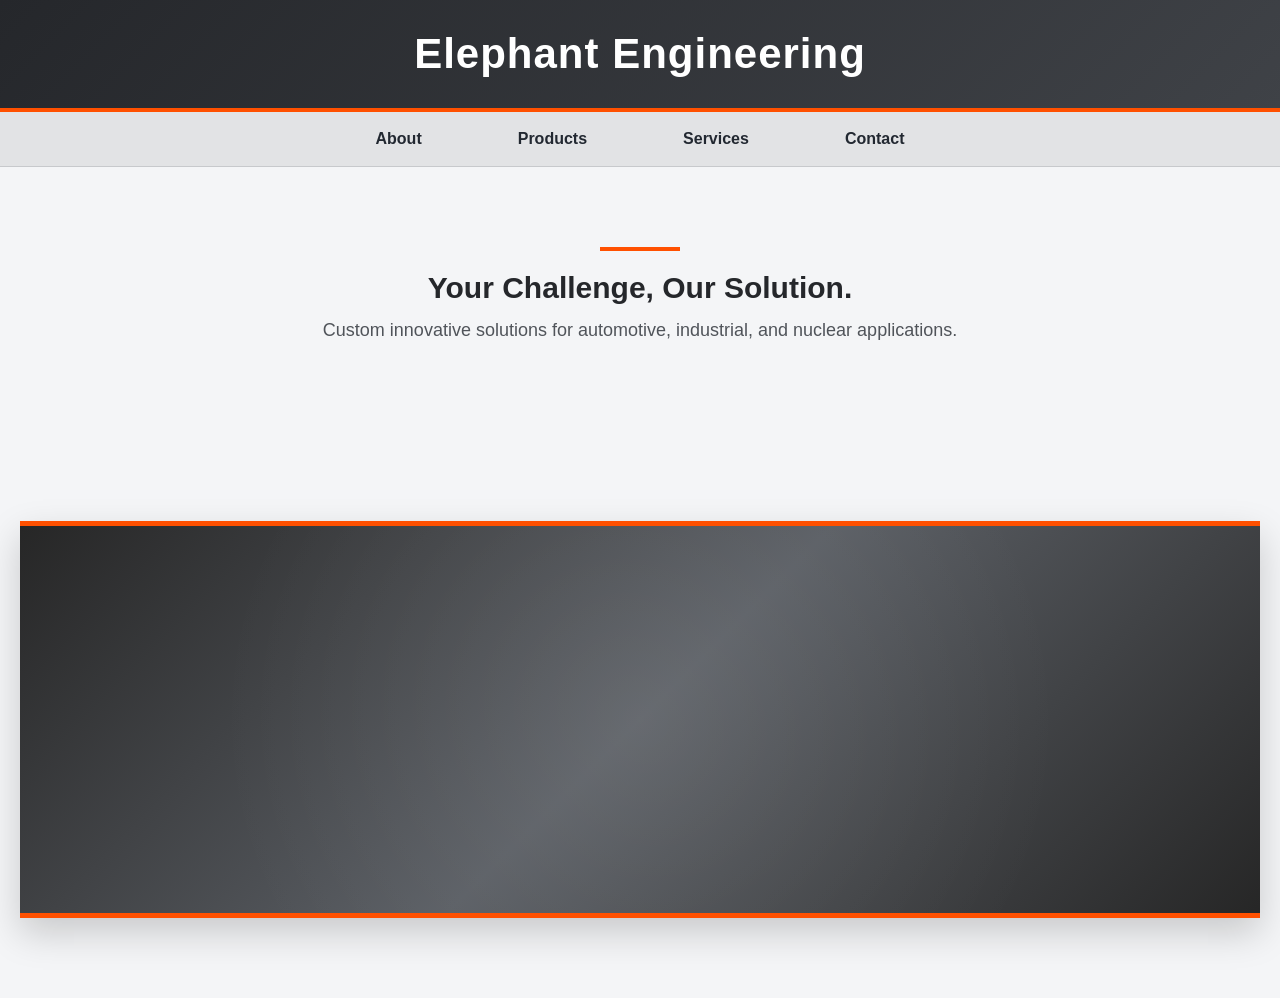
<file: index.html>
<!DOCTYPE html>
<html lang="en">

<head>
    <meta charset="UTF-8">
    <meta name="viewport" content="width=device-width, initial-scale=1.0">
    <title>My Website</title>
    <link rel="stylesheet" href="style.css">
</head>

<body>
    <header>
        <div class="banner">
            <h1> <a href="index.html">Elephant Engineering</a></h1>
        </div>

        <nav>
            <ul>
                <li><a href="about.html">About</a></li>
                <li><a href="products.html">Products</a></li>
                <li><a href="services.html">Services</a></li>
                <li><a href="contact.html">Contact</a></li>
            </ul>
        </nav>
    </header>

    <main>
        <h2>Your Challenge, Our Solution.</h2>

        <p>
            Custom innovative solutions for automotive,
            industrial, and nuclear applications.
        </p>
        <section class="engineering-banner">
            <div class="banner-content">
                <span class="banner-word word-one">ENGINEERING</span>
                <span class="banner-word word-two">DESIGN</span>
                <span class="banner-word word-three">MANUFACTURING</span>
            </div>
        </section>
    </main>
</body>

</html>
</file>
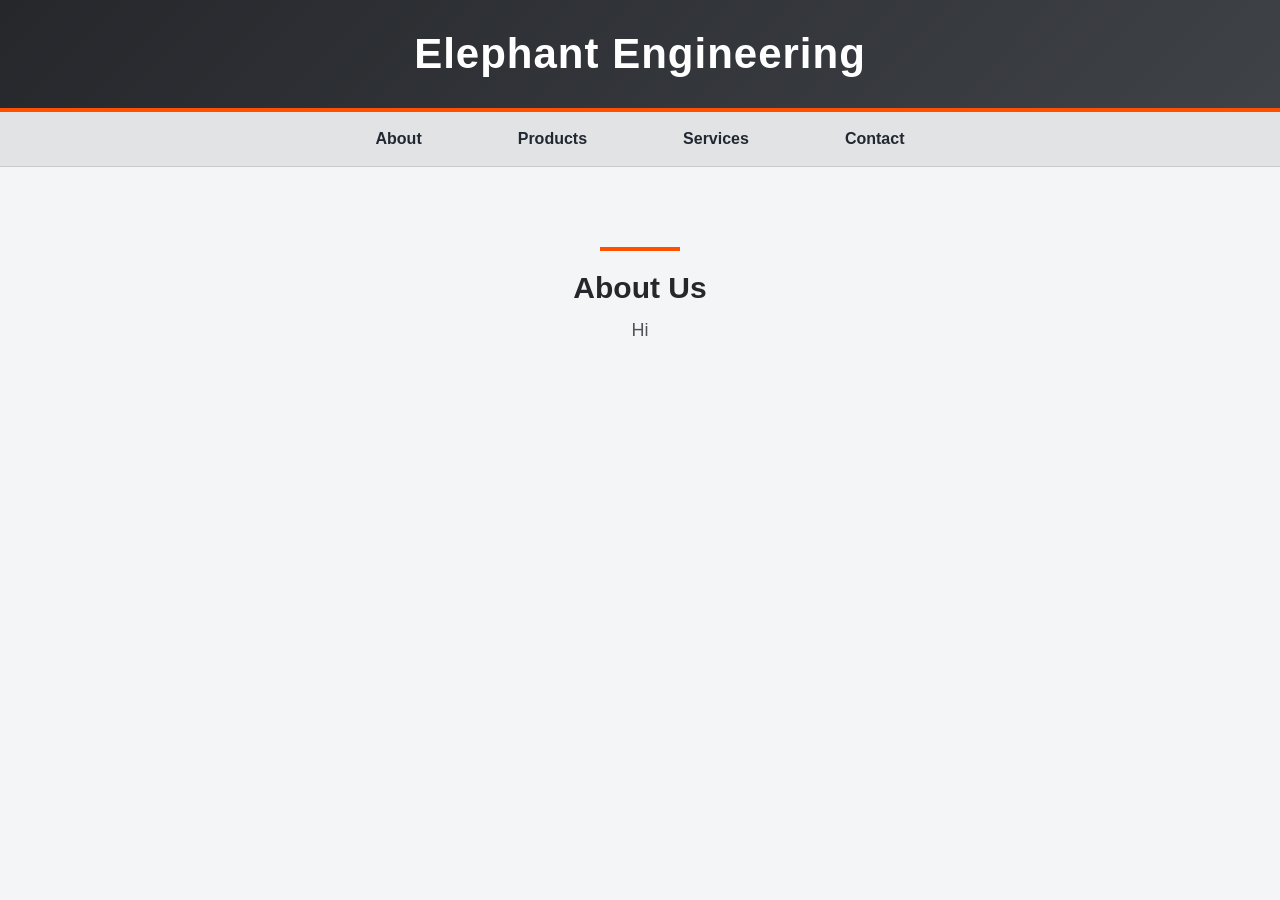
<file: About.html>
<!DOCTYPE html>
<html lang="en">

<head>
    <meta charset="UTF-8">
    <meta name="viewport" content="width=device-width, initial-scale=1.0">
    <title>My Website</title>
    <link rel="stylesheet" href="style.css">
</head>

<body>
    <header>
        <div class="banner">
            <h1> <a href="index.html">Elephant Engineering</a></h1>
        </div>

        <nav>
            <ul>
                <li><a href="about.html">About</a></li>
                <li><a href="products.html">Products</a></li>
                <li><a href="services.html">Services</a></li>
                <li><a href="contact.html">Contact</a></li>
            </ul>
        </nav>
    </header>

    <main>
        <h2>About Us</h2>

        <p>
            Hi
        </p>
        
    </main>
</body>

</html>
</file>
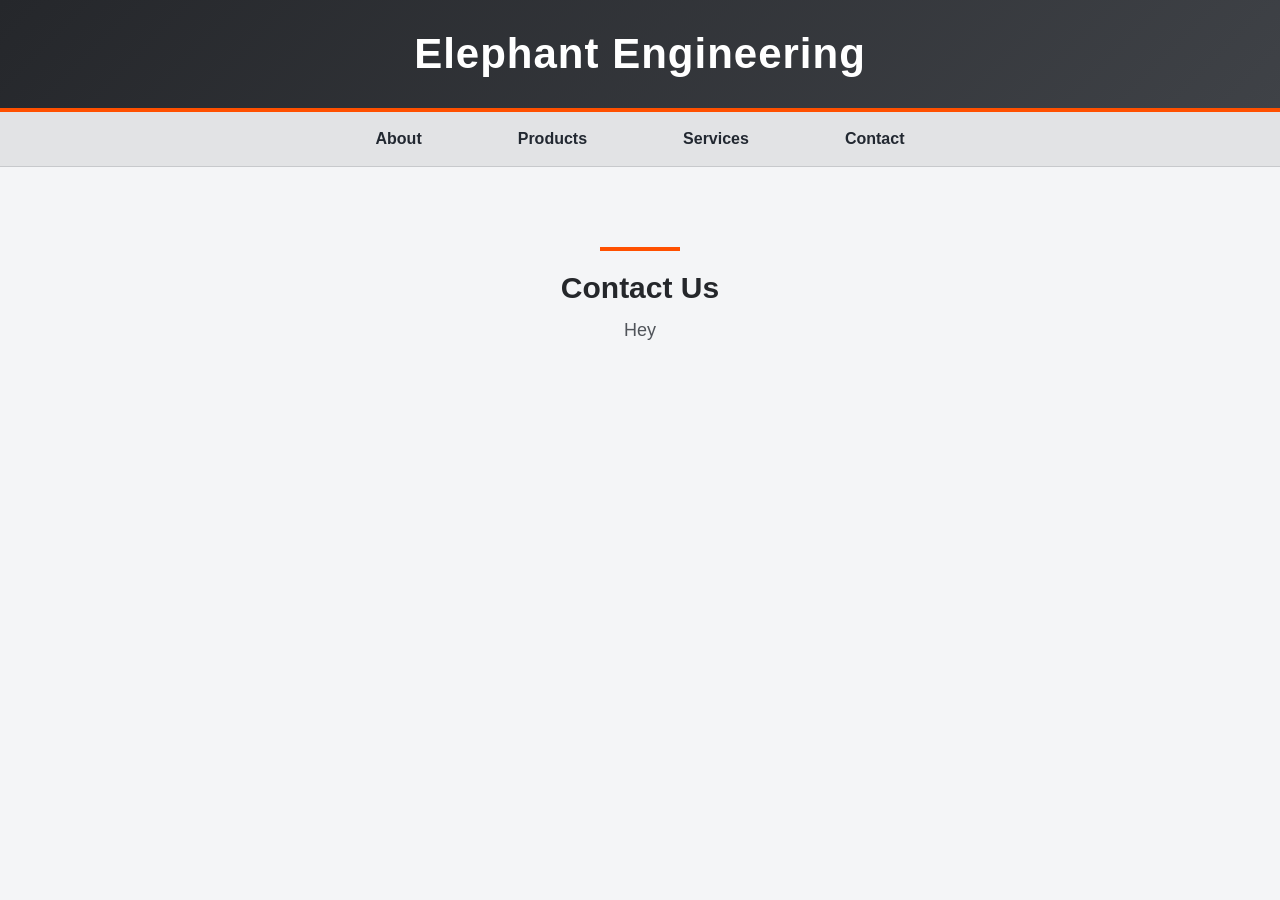
<file: Contact.html>
<!DOCTYPE html>
<html lang="en">

<head>
    <meta charset="UTF-8">
    <meta name="viewport" content="width=device-width, initial-scale=1.0">
    <title>My Website</title>
    <link rel="stylesheet" href="style.css">
</head>

<body>
    <header>
        <div class="banner">
            <h1> <a href="index.html">Elephant Engineering</a></h1>
        </div>

        <nav>
            <ul>
                <li><a href="about.html">About</a></li>
                <li><a href="products.html">Products</a></li>
                <li><a href="services.html">Services</a></li>
                <li><a href="contact.html">Contact</a></li>
            </ul>
        </nav>
    </header>

    <main>
        <h2>Contact Us</h2>

        <p>
            Hey
        </p>
        
    </main>
</body>

</html>
</file>
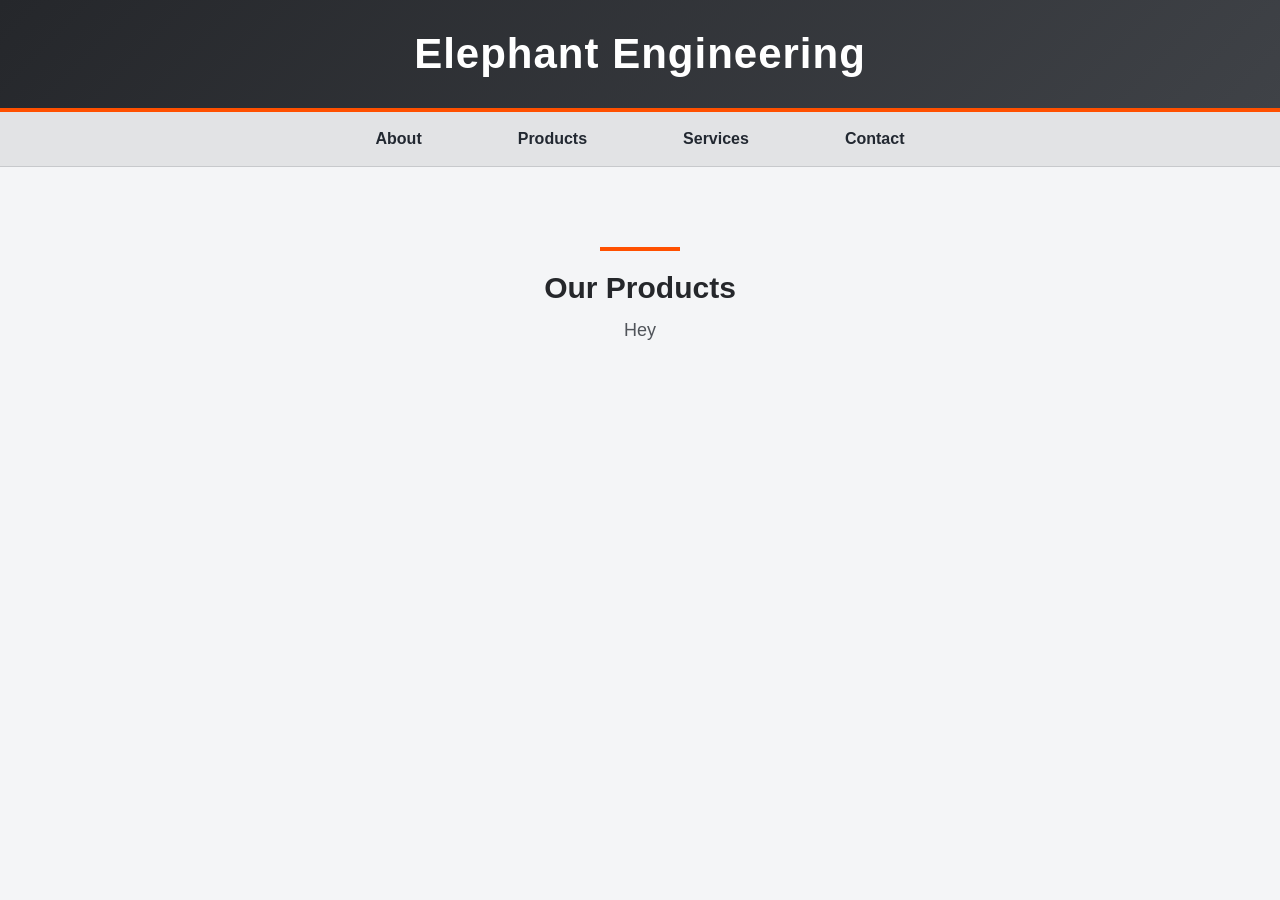
<file: Products.html>
<!DOCTYPE html>
<html lang="en">

<head>
    <meta charset="UTF-8">
    <meta name="viewport" content="width=device-width, initial-scale=1.0">
    <title>My Website</title>
    <link rel="stylesheet" href="style.css">
</head>

<body>
    <header>
        <div class="banner">
            <h1> <a href="index.html">Elephant Engineering</a></h1>
        </div>

        <nav>
            <ul>
                <li><a href="about.html">About</a></li>
                <li><a href="products.html">Products</a></li>
                <li><a href="services.html">Services</a></li>
                <li><a href="contact.html">Contact</a></li>
            </ul>
        </nav>
    </header>

    <main>
        <h2>Our Products</h2>

        <p>
            Hey
        </p>
        
    </main>
</body>

</html>
</file>
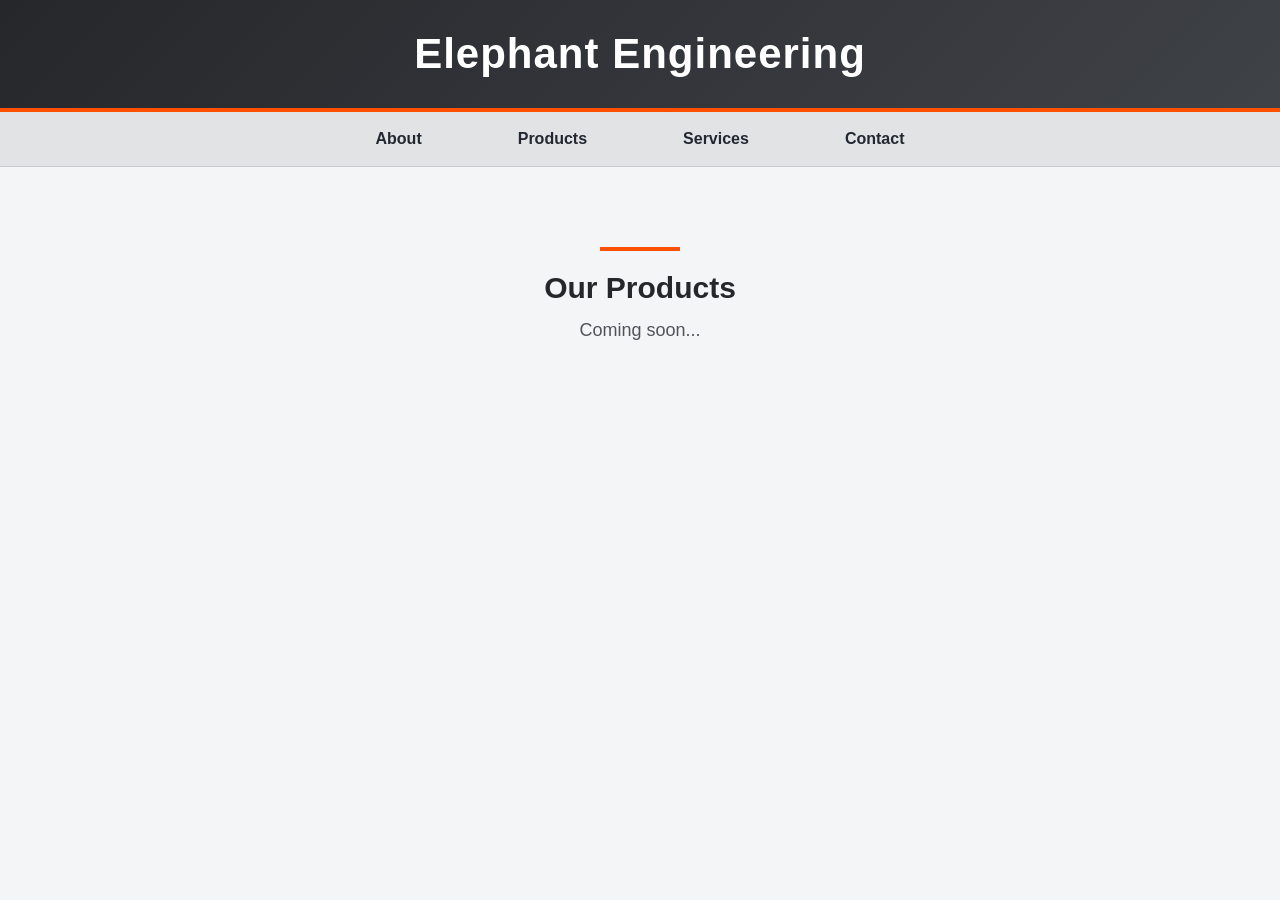
<file: products.html>
<!DOCTYPE html>
<html lang="en">

<head>
    <meta charset="UTF-8">
    <meta name="viewport" content="width=device-width, initial-scale=1.0">
    <title>My Website</title>
    <link rel="stylesheet" href="style.css">
</head>

<body>
    <header>
        <div class="banner">
            <h1> <a href="index.html">Elephant Engineering</a></h1>
        </div>

        <nav>
            <ul>
                <li><a href="about.html">About</a></li>
                <li><a href="products.html">Products</a></li>
                <li><a href="services.html">Services</a></li>
                <li><a href="contact.html">Contact</a></li>
            </ul>
        </nav>
    </header>

    <main>
        <h2>Our Products</h2>

        <p>
            Coming soon...
        </p>
        
    </main>
</body>

</html>
</file>
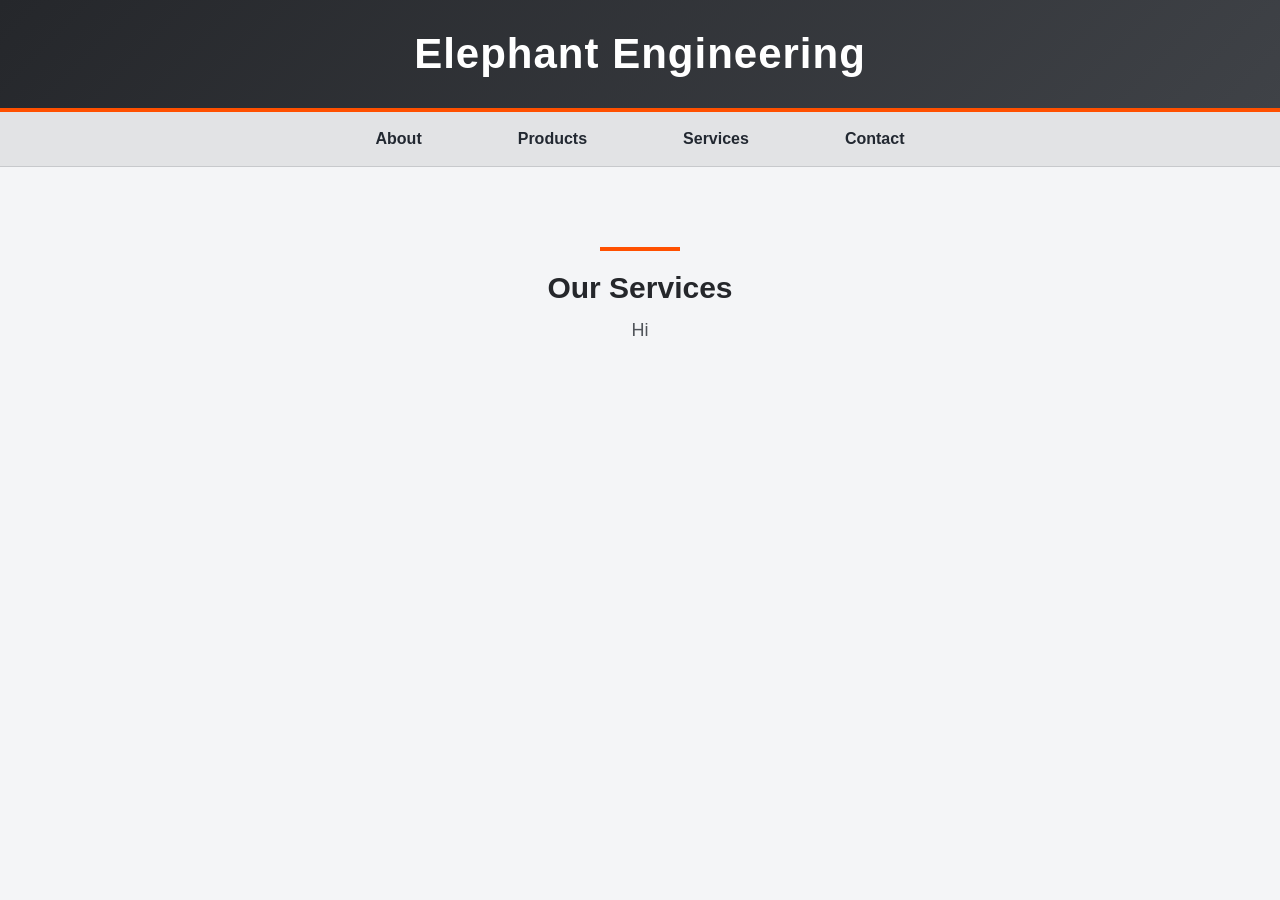
<file: Services.html>
<!DOCTYPE html>
<html lang="en">

<head>
    <meta charset="UTF-8">
    <meta name="viewport" content="width=device-width, initial-scale=1.0">
    <title>My Website</title>
    <link rel="stylesheet" href="style.css">
</head>

<body>
    <header>
        <div class="banner">
            <h1> <a href="index.html">Elephant Engineering</a></h1>
        </div>

        <nav>
            <ul>
                <li><a href="about.html">About</a></li>
                <li><a href="products.html">Products</a></li>
                <li><a href="services.html">Services</a></li>
                <li><a href="contact.html">Contact</a></li>
            </ul>
        </nav>
    </header>

    <main>
        <h2>Our Services</h2>

        <p>
            Hi
        </p>
        
    </main>
</body>

</html>
</file>
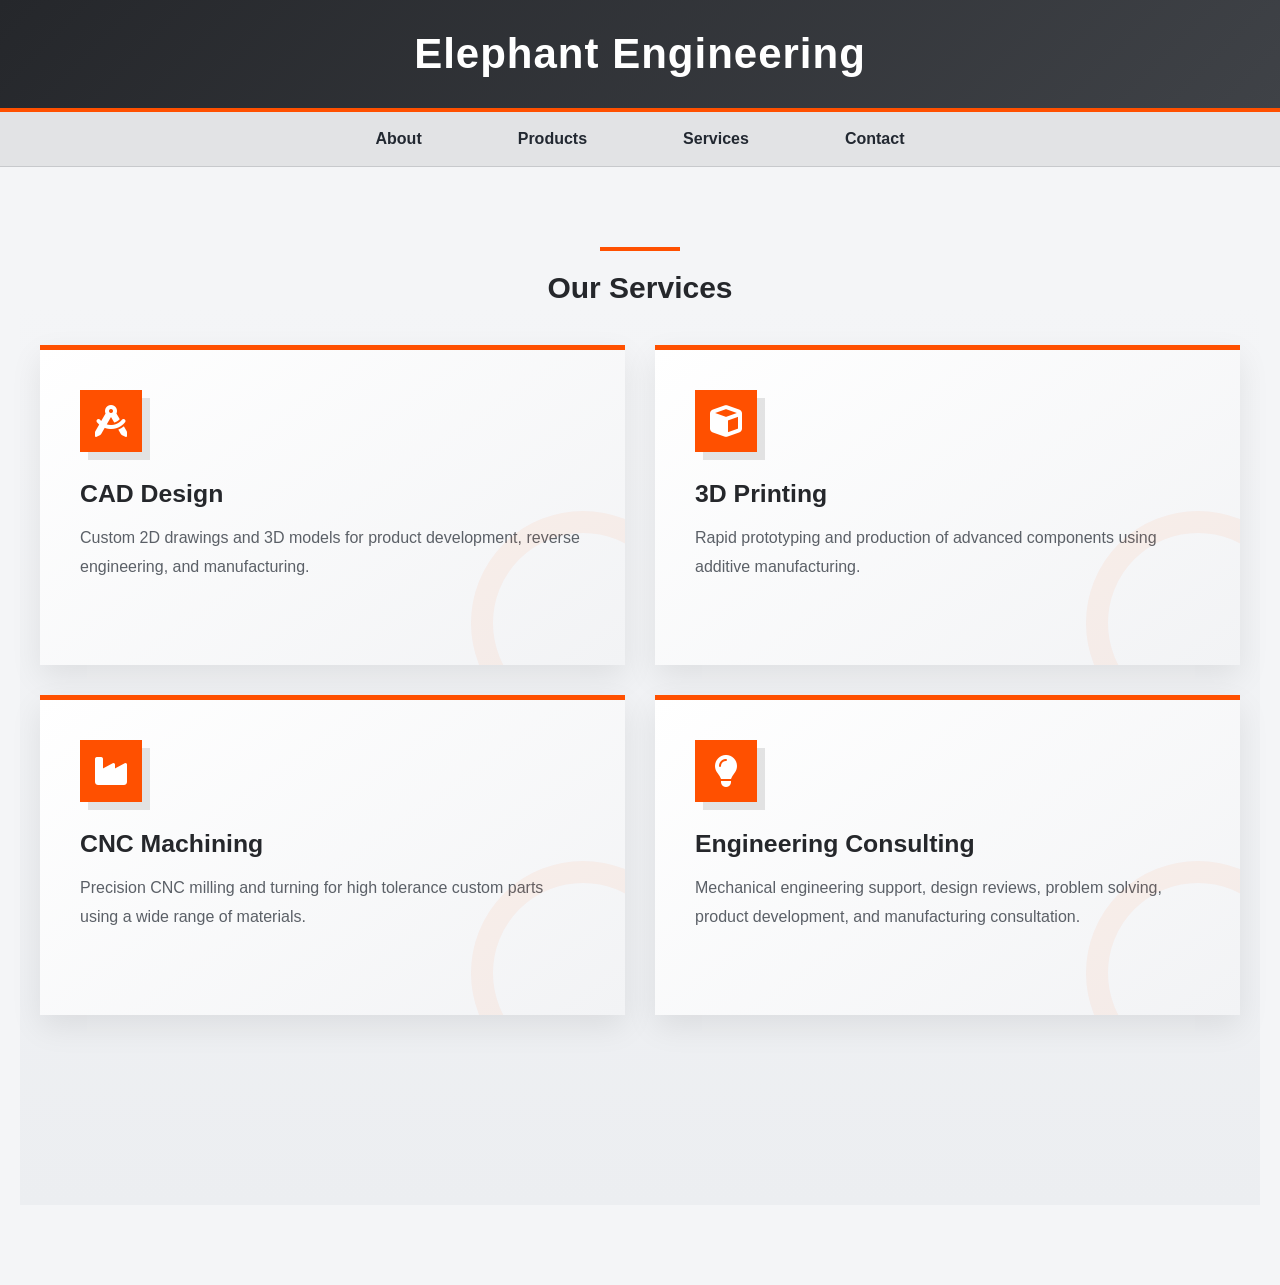
<file: services.html>
<!DOCTYPE html>
<html lang="en">

<head>
    <meta charset="UTF-8">
    <meta name="viewport" content="width=device-width, initial-scale=1.0">
    <title>My Website</title>
    <link rel="stylesheet" href="https://cdnjs.cloudflare.com/ajax/libs/font-awesome/6.7.2/css/all.min.css">
    <link rel="stylesheet" href="style.css">
</head>

<body>
    <header>
        <div class="banner">
            <h1> <a href="index.html">Elephant Engineering</a></h1>
        </div>

        <nav>
            <ul>
                <li><a href="about.html">About</a></li>
                <li><a href="products.html">Products</a></li>
                <li><a href="services.html">Services</a></li>
                <li><a href="contact.html">Contact</a></li>
            </ul>
        </nav>
    </header>

    <main>
        <h2>Our Services</h2>

        <main class="services-page">

            <section class="services-grid">

                <article class="service-card">

                    <div class="service-icon">
                        <i class="fa-solid fa-compass-drafting"></i>
                    </div>

                    <h3>CAD Design</h3>

                    <p>
                        Custom 2D drawings and 3D models for product development,
                        reverse engineering, and manufacturing.
                    </p>
                </article>

                <article class="service-card">

                    <div class="service-icon">
                        <i class="fa-solid fa-cube"></i>
                    </div>

                    <h3>3D Printing</h3>

                    <p>
                        Rapid prototyping and production of advanced components using additive manufacturing.
                    </p>
                </article>

                <article class="service-card">

                    <div class="service-icon">
                        <i class="fa-solid fa-industry"></i>
                    </div>

                    <h3>CNC Machining</h3>

                    <p>
                        Precision CNC milling and turning for high tolerance custom parts
                        using a wide range of materials.
                    </p>
                </article>

                <article class="service-card">

                    <div class="service-icon">
                        <i class="fa-solid fa-lightbulb"></i>
                    </div>

                    <h3>Engineering Consulting</h3>

                    <p>
                        Mechanical engineering support, design reviews, problem
                        solving, product development, and manufacturing consultation.
                    </p>
                </article>
            </section>

        </main>

    </main>
</body>

</html>
</file>
<file: style.css>
/*==================================================
    COLOUR PALETTE

    Central location for all website colours.
==================================================*/

:root {

    /* Primary Colours */

    --charcoal: #25272B;
    --graphite: #3F4247;
    --steel: #6F7378;

    /* Background Colours */

    --light-grey: #F4F5F7;
    --nav-grey: #E2E3E5;

    /* Brand Colours */

    --orange: #FF5000;
    --orange-dark: #D94500;

    /* Text Colours */

    --text-dark: #222831;
    --white: #FFFFFF;

}


/*==================================================
    GLOBAL STYLES

    Removes browser defaults and establishes the
    site's base typography.
==================================================*/

* {
    margin: 0;
    padding: 0;
    box-sizing: border-box;
}

body {
    font-family: Arial, Helvetica, sans-serif;
    background: var(--light-grey);
    color: var(--text-dark);
}

h1 {
    color: var(--white);
    margin-top: 50px;
    text-align: center;
}

p {
    margin-top: 15px;
    color: #50545A;
    font-size: 18px;
    text-align: center;
}


/*==================================================
    HEADER

    Company banner displayed at the top of the page.
==================================================*/

.banner {

    background: linear-gradient(
        135deg,
        var(--charcoal),
        var(--graphite)
    );

    border-bottom: 4px solid var(--orange);

    color: var(--white);

    padding: 30px;

    text-align: center;
}

.banner h1 {

    margin: 0;

    color: var(--white);

    font-size: 42px;

    font-weight: 700;

    letter-spacing: 1px;

}

/* Company name link */

.banner h1 a {
    color: var(--white);
    text-decoration: none;
    transition: color 0.25s ease;
}

.banner h1 a:hover {
    color: var(--orange);
}


/*==================================================
    NAVIGATION BAR

    Main navigation with animated orange underline.
==================================================*/

nav {

    background: var(--nav-grey);

    border-bottom: 1px solid #C7C9CC;

}

nav ul {

    display: flex;

    justify-content: center;

    list-style: none;

}

nav li {

    margin: 0 30px;

}

nav a {

    position: relative;

    display: block;

    padding: 18px;

    color: var(--text-dark);

    font-weight: bold;

    text-decoration: none;

    transition: color .25s ease;

}

/* Animated orange underline */

nav a::after {

    content: "";

    position: absolute;

    left: 50%;
    right: 50%;
    bottom: 0;

    height: 4px;

    background: var(--orange);

    transition: .25s ease;

}

nav a:hover {

    color: var(--orange-dark);

}

nav a:hover::after {

    left: 10%;
    right: 10%;

}


/*==================================================
    MAIN CONTENT

    Homepage welcome section.
==================================================*/

main {

    padding: 80px 20px;

    text-align: center;

}

main h2 {

    color: var(--charcoal);

    font-size: 30px;

}

/* Orange divider */

main h2::before {

    content: "";

    display: block;

    width: 80px;

    height: 4px;

    margin: 0 auto 20px;

    background: var(--orange);

}


/*==================================================
    ENGINEERING / DESIGN / MANUFACTURING

    Animated feature banner.
==================================================*/

.engineering-banner {

    position: relative;

    margin-top: 180px;

    padding: 40px 20px;

    overflow: hidden;

    background:

        linear-gradient(
            135deg,
            rgba(30,30,30,.96),
            rgba(82,86,92,.95),
            rgba(30,30,30,.96)
        ),

        repeating-linear-gradient(
            135deg,
            transparent 0,
            transparent 12px,
            rgba(255,255,255,.025) 12px,
            rgba(255,255,255,.025) 14px
        );

    border-top: 5px solid var(--orange);

    border-bottom: 5px solid var(--orange);

    box-shadow: 0 15px 35px rgba(0,0,0,.18);

}

/* Soft spotlight */

.engineering-banner::before {

    content: "";

    position: absolute;

    inset: 0;

    background:

        radial-gradient(

            circle at center,

            rgba(255,255,255,.08),

            transparent 65%

        );

}


/* Banner text container */

.banner-content {

    position: relative;

    z-index: 1;

    display: flex;

    flex-direction: column;

    align-items: center;

    gap: 20px;

    text-align: center;

}

/* Animated words */

.banner-word {

    color: var(--white);

    font-size: clamp(2.2rem,6vw,4.8rem);

    font-weight: 700;

    letter-spacing: 8px;

    text-shadow:

        0 2px 4px rgba(0,0,0,.4),

        0 0 15px rgba(255,255,255,.08);

    opacity: 0;

}


/*==================================================
    WORD ANIMATIONS

    Words appear one after another, remain visible,
    then fade out together.
==================================================*/

.word-one {

    animation: wordOne 20s infinite;

}

.word-two {

    animation: wordTwo 20s infinite;

}

.word-three {

    animation: wordThree 20s infinite;

}

@keyframes wordOne {

    0% {

        opacity: 0;
        transform: translateY(20px);

    }

    3% {

        opacity: 1;
        transform: translateY(0);

    }

    94% {

        opacity: 1;
        transform: translateY(0);

    }

    100% {

        opacity: 0;
        transform: translateY(-10px);

    }

}

@keyframes wordTwo {

    0%,
    5% {

        opacity: 0;
        transform: translateY(20px);

    }

    8% {

        opacity: 1;
        transform: translateY(0);

    }

    94% {

        opacity: 1;
        transform: translateY(0);

    }

    100% {

        opacity: 0;
        transform: translateY(-10px);

    }

}

@keyframes wordThree {

    0%,
    10% {

        opacity: 0;
        transform: translateY(20px);

    }

    13% {

        opacity: 1;
        transform: translateY(0);

    }

    94% {

        opacity: 1;
        transform: translateY(0);

    }

    100% {

        opacity: 0;
        transform: translateY(-10px);

    }

}


/*==================================================
    MOBILE LAYOUT

    Responsive adjustments for smaller screens.
==================================================*/

@media (max-width:700px) {

    .banner h1 {

        font-size:34px;

    }

    nav li {

        margin:0 10px;

    }

    nav a {

        padding:15px 10px;

        font-size:14px;

    }

    .engineering-banner {

        margin-top:120px;

        padding:50px 15px;

    }

    .banner-word {

        letter-spacing:3px;

    }

}

/*==================================================
    SERVICES PAGE

    Four-card layout showcasing Elephant Engineering's
    primary capabilities.
==================================================*/

.services-page {
    min-height: 100vh;
    padding: 40px 0 100px;
    background: linear-gradient(
        180deg,
        #F4F5F7 0%,
        #ECEEF1 100%
    );
}


/*==================================================
    SERVICES PAGE TITLE
==================================================*/

.services-page h2 {
    margin: 70px 0 50px;

    color: var(--charcoal);

    font-size: clamp(2.5rem, 6vw, 4rem);

    text-align: center;
}

.services-page h2::after {
    content: "";

    display: block;

    width: 90px;
    height: 5px;

    margin: 18px auto 0;

    background: var(--orange);
}


/*==================================================
    SERVICES GRID
==================================================*/

.services-grid {
    display: grid;

    grid-template-columns: repeat(2, 1fr);

    gap: 30px;

    width: min(1200px, calc(100% - 40px));

    margin: 0 auto;
}


/*==================================================
    SERVICE CARDS
==================================================*/

.service-card {

    position: relative;

    overflow: hidden;

    min-height: 320px;

    padding: 40px;

    background: linear-gradient(
        145deg,
        #FFFFFF,
        #F2F3F5
    );

    border-top: 5px solid var(--orange);

    box-shadow:
        0 12px 30px rgba(0,0,0,.08);

    text-align: left;

    transition:
        transform .3s ease,
        box-shadow .3s ease;

}

.service-card:hover {

    transform: translateY(-8px);

    box-shadow:
        0 20px 45px rgba(0,0,0,.14);

}


/* Decorative orange ring */

.service-card::before {

    content: "";

    position: absolute;

    right: -70px;
    bottom: -70px;

    width: 180px;
    height: 180px;

    border: 22px solid rgba(255,80,0,.06);

    border-radius: 50%;

}


/* Large background number */

.service-number {

    position: absolute;

    top: 18px;
    right: 25px;

    color: rgba(0,0,0,.05);

    font-size: 5rem;

    font-weight: 800;

    line-height: 1;

}


/* Orange icon */

.service-icon {

    display: flex;

    justify-content: center;
    align-items: center;

    width: 62px;
    height: 62px;

    margin-bottom: 28px;

    background: var(--orange);

    color: white;

    font-size: 2rem;

    box-shadow:
        8px 8px 0 rgba(0,0,0,.10);

}


/* Service title */

.service-card h3 {

    margin-bottom: 16px;

    color: var(--charcoal);

    font-size: 1.55rem;

}


/* Service description */

.service-card p {

    margin: 0;

    color: #5B6067;

    font-size: 1rem;

    line-height: 1.8;

    text-align: left;

}


/*==================================================
    MOBILE LAYOUT
==================================================*/

@media (max-width:800px) {

    .services-grid {

        grid-template-columns: 1fr;

        width: min(650px, calc(100% - 30px));

    }

    .service-card {

        min-height: auto;

        padding: 35px 28px;

    }

}

@media (max-width:500px) {

    .services-page h2 {

        margin: 60px 0 40px;

    }

    .service-card {

        padding: 30px 24px;

    }

    .service-number {

        font-size: 4rem;

    }

    .service-card h3 {

        font-size: 1.35rem;

    }

}
</file>
